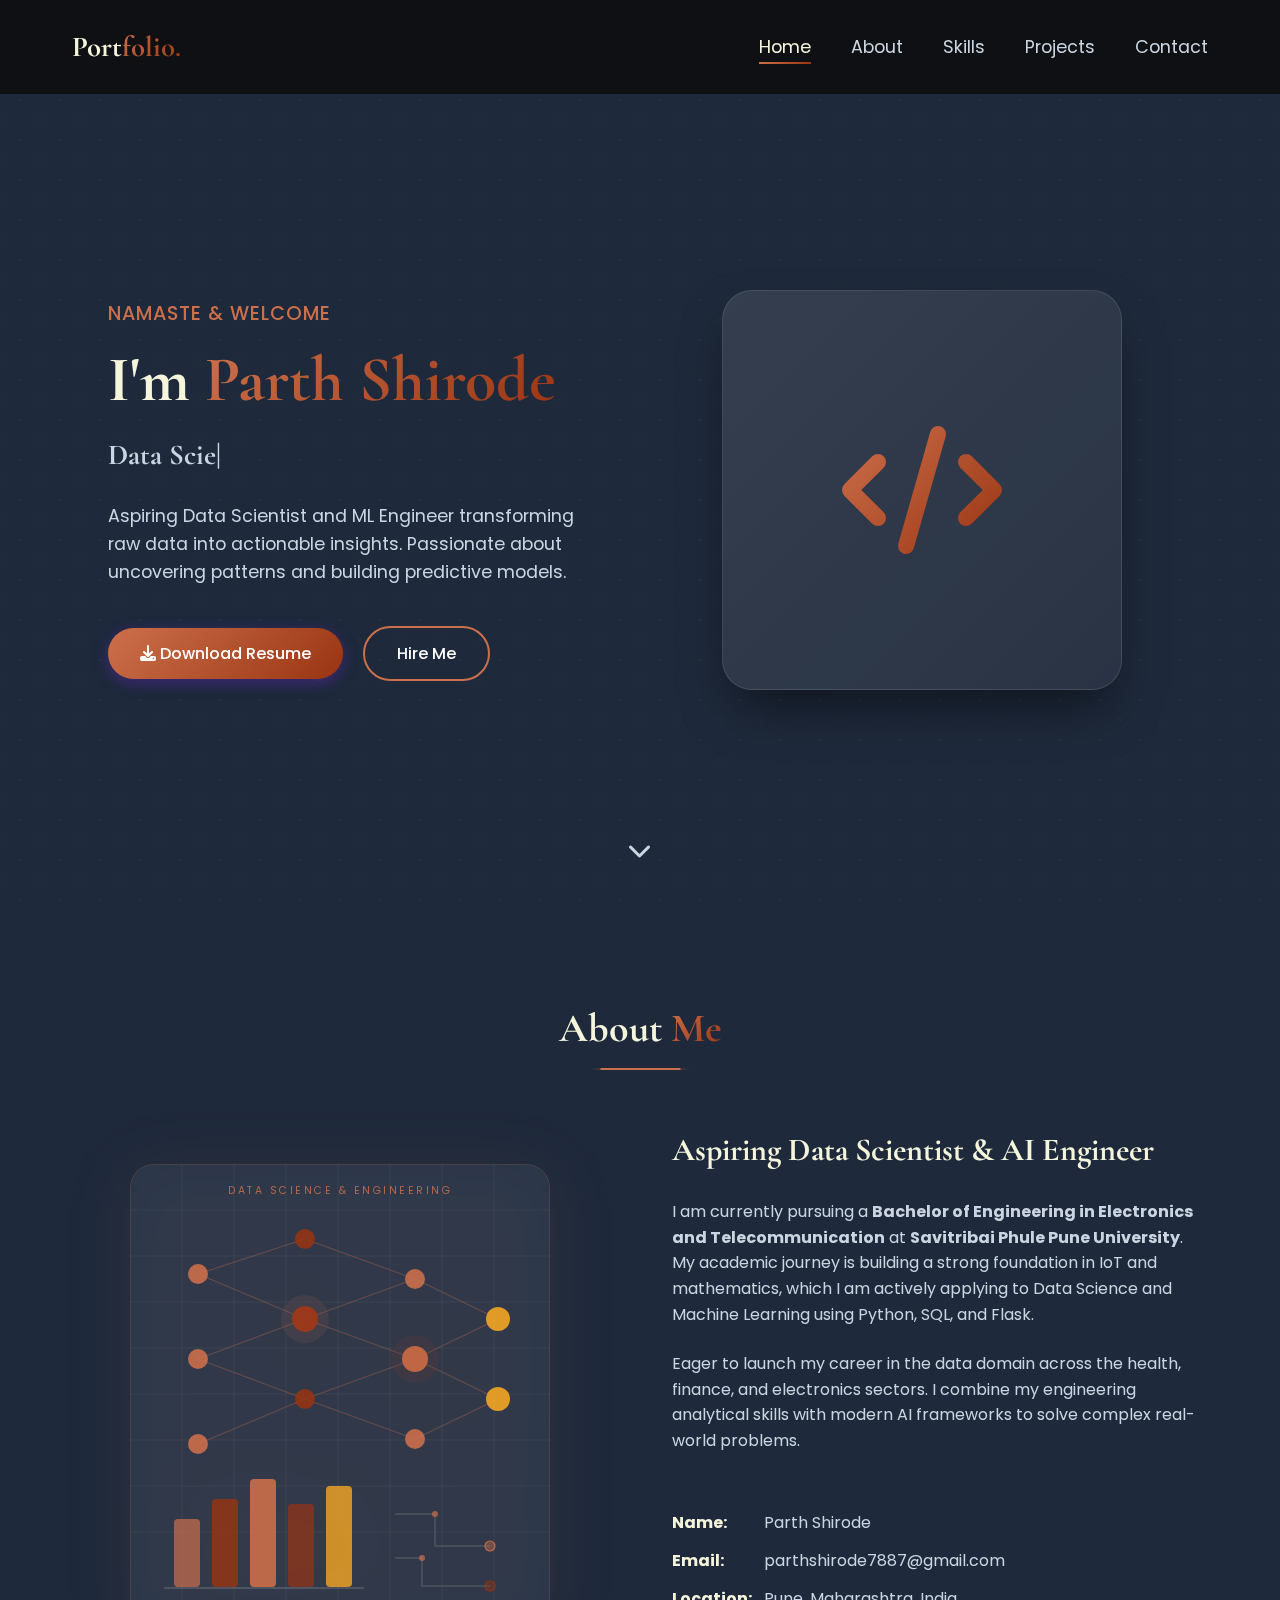
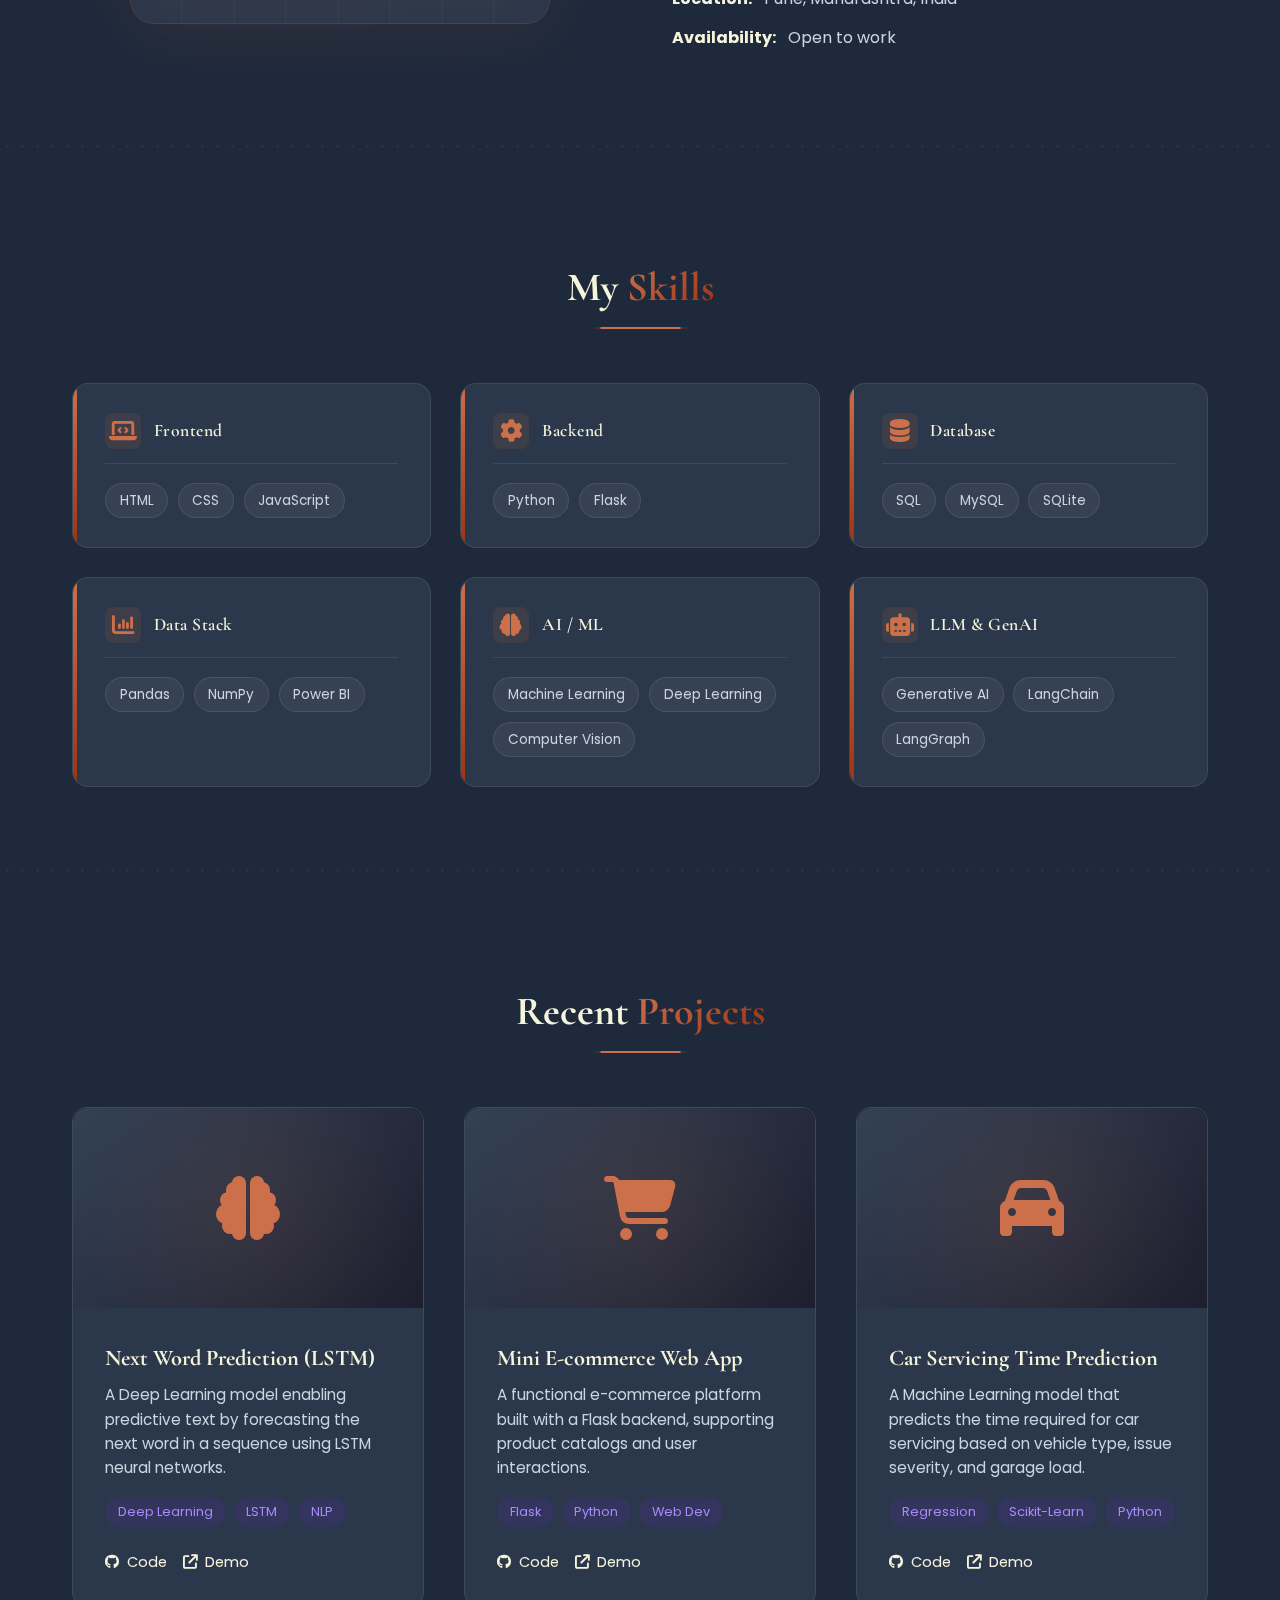
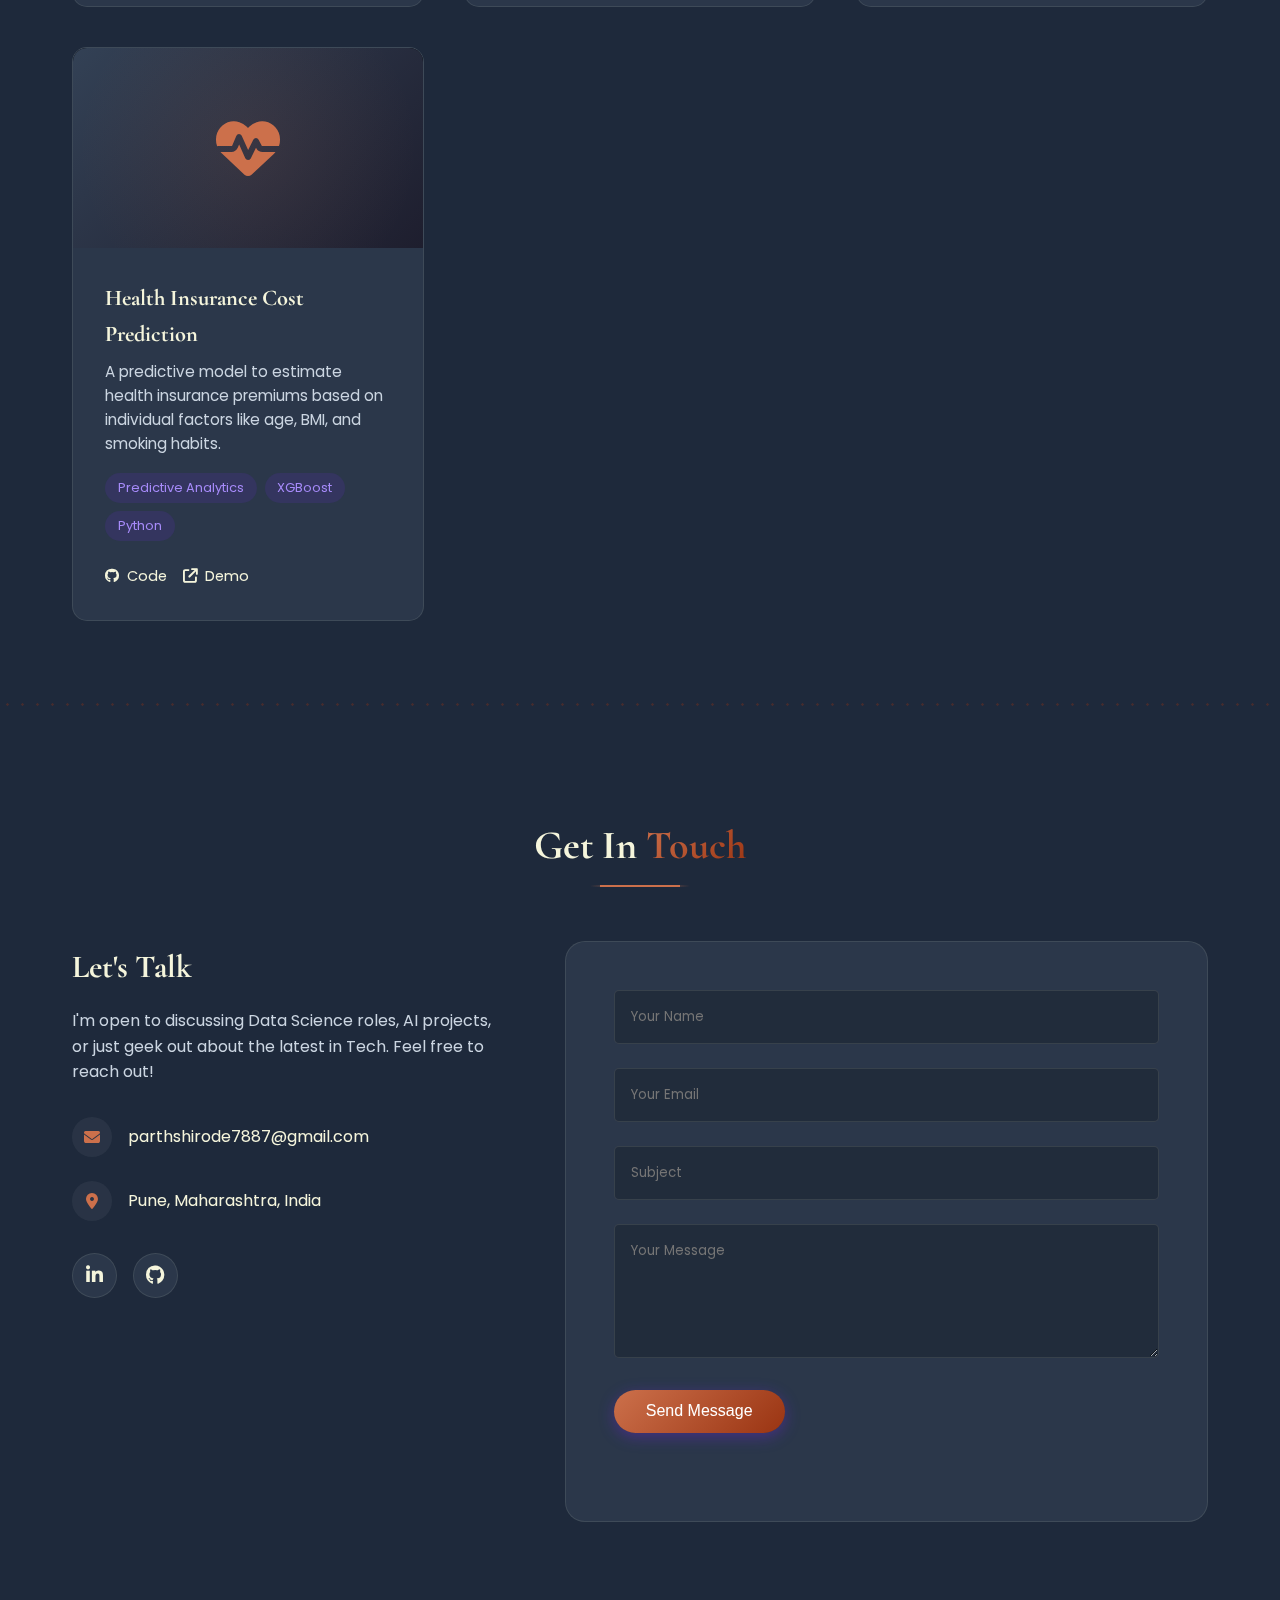
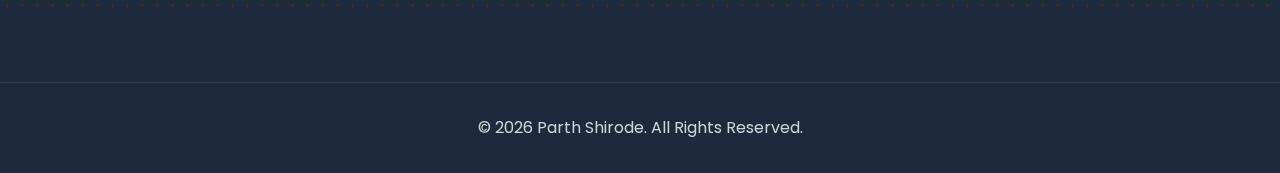
<file: index.html>
﻿<!DOCTYPE html>
<html lang="en">

<head>
    <meta charset="UTF-8">
    <meta name="viewport" content="width=device-width, initial-scale=1.0">
    <title>Portfolio | Creative Developer</title>
    <meta name="description" content="Portfolio of a passionate fresher developer showcasing skills and projects.">
    <link rel="preconnect" href="https://fonts.googleapis.com">
    <link rel="preconnect" href="https://fonts.gstatic.com" crossorigin>
    <link
        href="https://fonts.googleapis.com/css2?family=Poppins:wght@300;400;500;600&family=Cormorant+Garamond:wght@400;500;600;700&display=swap"
        rel="stylesheet">
    <link rel="stylesheet" href="style.css">
    <link rel="stylesheet" href="https://cdnjs.cloudflare.com/ajax/libs/font-awesome/6.4.0/css/all.min.css">
</head>

<body>
    <div class="background-pattern">
        <div class="mandala mandala-1"></div>
        <div class="mandala mandala-2"></div>
        <div class="mandala mandala-3"></div>
    </div>

    <header class="header">
        <div class="container nav-container">
            <a href="#" class="logo">Port<span class="accent">folio.</span></a>
            <nav class="nav">
                <ul class="nav-list">
                    <li class="nav-item"><a href="#home" class="nav-link active">Home</a></li>
                    <li class="nav-item"><a href="#about" class="nav-link">About</a></li>
                    <li class="nav-item"><a href="#skills" class="nav-link">Skills</a></li>
                    <li class="nav-item"><a href="#projects" class="nav-link">Projects</a></li>
                    <li class="nav-item"><a href="#contact" class="nav-link">Contact</a></li>
                </ul>
                <div class="hamburger">
                    <span class="bar"></span>
                    <span class="bar"></span>
                    <span class="bar"></span>
                </div>
            </nav>
        </div>
    </header>

    <main>
        <section id="home" class="hero">
            <div class="container hero-container">
                <div class="hero-content">
                    <p class="subtitle">Namaste & Welcome</p>
                    <h1 class="title">I'm <span class="accent-text">Parth Shirode</span></h1>
                    <h2 class="typing-text"><span class="dynamic-text"></span><span class="cursor">|</span></h2>
                    <p class="description">
                        Aspiring Data Scientist and ML Engineer transforming raw data into actionable insights.
                        Passionate about uncovering patterns and building predictive models.
                    </p>
                    <div class="cta-buttons">
                        <a href="PARTH_SHIRODE_DS.pdf" class="btn btn-primary" download><i class="fa-solid fa-download"></i>
                            Download Resume</a>
                        <a href="#contact" class="btn btn-outline">Hire Me</a>
                    </div>
                </div>
                <div class="hero-visual">
                    <div class="visual-card-wrapper">
                        <!-- Placeholder for 3D element or Image -->
                        <div class="glass-card profile-card">
                            <i class="fa-solid fa-code display-icon"></i>
                        </div>
                    </div>
                </div>
            </div>
            <a href="#about" class="scroll-down">
                <i class="fa-solid fa-chevron-down"></i>
            </a>
        </section>

        <section id="about" class="section about">
            <div class="container">
                <h2 class="section-title">About <span class="accent">Me</span></h2>
                <div class="about-content">
                    <!-- Left: DS and Engineering Illustration -->
                    <div class="about-image">
                        <svg viewBox="0 0 420 460" xmlns="http://www.w3.org/2000/svg" class="about-svg">
                            <rect width="420" height="460" rx="24" fill="rgba(51,65,85,0.55)"
                                stroke="rgba(204,112,75,0.25)" stroke-width="1.5" />
                            <g stroke="rgba(245,245,220,0.05)" stroke-width="1">
                                <line x1="0" y1="46" x2="420" y2="46" />
                                <line x1="0" y1="92" x2="420" y2="92" />
                                <line x1="0" y1="138" x2="420" y2="138" />
                                <line x1="0" y1="184" x2="420" y2="184" />
                                <line x1="0" y1="230" x2="420" y2="230" />
                                <line x1="0" y1="276" x2="420" y2="276" />
                                <line x1="0" y1="322" x2="420" y2="322" />
                                <line x1="0" y1="368" x2="420" y2="368" />
                                <line x1="52" y1="0" x2="52" y2="460" />
                                <line x1="104" y1="0" x2="104" y2="460" />
                                <line x1="156" y1="0" x2="156" y2="460" />
                                <line x1="208" y1="0" x2="208" y2="460" />
                                <line x1="260" y1="0" x2="260" y2="460" />
                                <line x1="312" y1="0" x2="312" y2="460" />
                                <line x1="364" y1="0" x2="364" y2="460" />
                            </g>
                            <g stroke="rgba(204,112,75,0.35)" stroke-width="1.2" fill="none">
                                <line x1="68" y1="110" x2="175" y2="75" />
                                <line x1="68" y1="110" x2="175" y2="155" />
                                <line x1="68" y1="195" x2="175" y2="155" />
                                <line x1="68" y1="195" x2="175" y2="235" />
                                <line x1="68" y1="280" x2="175" y2="235" />
                                <line x1="175" y1="75" x2="285" y2="115" />
                                <line x1="175" y1="155" x2="285" y2="115" />
                                <line x1="175" y1="155" x2="285" y2="195" />
                                <line x1="175" y1="235" x2="285" y2="195" />
                                <line x1="175" y1="235" x2="285" y2="275" />
                                <line x1="285" y1="115" x2="368" y2="155" />
                                <line x1="285" y1="195" x2="368" y2="155" />
                                <line x1="285" y1="195" x2="368" y2="235" />
                                <line x1="285" y1="275" x2="368" y2="235" />
                            </g>
                            <circle cx="68" cy="110" r="10" fill="#cc704b" opacity="0.9" />
                            <circle cx="68" cy="195" r="10" fill="#cc704b" opacity="0.9" />
                            <circle cx="68" cy="280" r="10" fill="#cc704b" opacity="0.9" />
                            <circle cx="175" cy="75" r="10" fill="#9a3412" opacity="0.85" />
                            <circle cx="175" cy="155" r="13" fill="#9a3412" opacity="0.95" />
                            <circle cx="175" cy="235" r="10" fill="#9a3412" opacity="0.85" />
                            <circle cx="175" cy="155" r="24" fill="rgba(204,112,75,0.10)" />
                            <circle cx="285" cy="115" r="10" fill="#cc704b" opacity="0.9" />
                            <circle cx="285" cy="195" r="13" fill="#cc704b" opacity="0.95" />
                            <circle cx="285" cy="275" r="10" fill="#cc704b" opacity="0.9" />
                            <circle cx="285" cy="195" r="24" fill="rgba(154,52,18,0.10)" />
                            <circle cx="368" cy="155" r="12" fill="#f5a623" opacity="0.9" />
                            <circle cx="368" cy="235" r="12" fill="#f5a623" opacity="0.9" />
                            <rect x="44" y="355" width="26" height="68" rx="4" fill="rgba(204,112,75,0.70)" />
                            <rect x="82" y="335" width="26" height="88" rx="4" fill="rgba(154,52,18,0.80)" />
                            <rect x="120" y="315" width="26" height="108" rx="4" fill="rgba(204,112,75,0.90)" />
                            <rect x="158" y="340" width="26" height="83" rx="4" fill="rgba(154,52,18,0.70)" />
                            <rect x="196" y="322" width="26" height="101" rx="4" fill="rgba(245,166,35,0.80)" />
                            <line x1="34" y1="424" x2="234" y2="424" stroke="rgba(245,245,220,0.2)"
                                stroke-width="1.5" />
                            <g stroke="rgba(245,245,220,0.15)" stroke-width="1.5" fill="none">
                                <polyline points="265,350 305,350 305,382 360,382" />
                                <polyline points="265,394 292,394 292,422 360,422" />
                            </g>
                            <circle cx="305" cy="350" r="3" fill="rgba(204,112,75,0.7)" />
                            <circle cx="292" cy="394" r="3" fill="rgba(204,112,75,0.7)" />
                            <circle cx="360" cy="382" r="5" fill="rgba(204,112,75,0.4)" stroke="rgba(204,112,75,0.9)"
                                stroke-width="1.2" />
                            <circle cx="360" cy="422" r="5" fill="rgba(154,52,18,0.4)" stroke="rgba(154,52,18,0.9)"
                                stroke-width="1.2" />
                            <text x="210" y="30" text-anchor="middle" font-family="Poppins,sans-serif" font-size="10.5"
                                fill="rgba(204,112,75,0.85)" letter-spacing="2.5">DATA SCIENCE &amp; ENGINEERING</text>
                        </svg>
                    </div>
                    <!-- Right: About Text -->
                    <div class="about-text">
                        <h3>Aspiring Data Scientist &amp; AI Engineer</h3>
                        <p>
                            I am currently pursuing a <strong>Bachelor of Engineering in Electronics and
                                Telecommunication</strong> at
                            <strong>Savitribai Phule Pune University</strong>.
                            My academic journey is building a strong foundation in IoT and mathematics, which I am
                            actively applying to Data Science
                            and Machine Learning using Python, SQL, and Flask.
                        </p>
                        <p>
                            Eager to launch my career in the data domain across the health, finance, and electronics
                            sectors.
                            I combine my engineering analytical skills with modern AI frameworks to solve complex
                            real-world problems.
                        </p>
                        <ul class="about-info">
                            <li><span>Name:</span> Parth Shirode</li>
                            <li><span>Email:</span> parthshirode7887@gmail.com</li>
                            <li><span>Location:</span> Pune, Maharashtra, India</li>
                            <li><span>Availability:</span> Open to work</li>
                        </ul>
                    </div>
                </div>
            </div>
        </section>

        <section id="skills" class="section skills">
            <div class="container">
                <h2 class="section-title">My <span class="accent">Skills</span></h2>
                <div class="skills-categories">

                    <div class="skill-group">
                        <div class="skill-group-header">
                            <i class="fa-solid fa-laptop-code"></i>
                            <h3>Frontend</h3>
                        </div>
                        <div class="skill-tags">
                            <span>HTML</span>
                            <span>CSS</span>
                            <span>JavaScript</span>
                        </div>
                    </div>

                    <div class="skill-group">
                        <div class="skill-group-header">
                            <i class="fa-solid fa-gear"></i>
                            <h3>Backend</h3>
                        </div>
                        <div class="skill-tags">
                            <span>Python</span>
                            <span>Flask</span>
                        </div>
                    </div>

                    <div class="skill-group">
                        <div class="skill-group-header">
                            <i class="fa-solid fa-database"></i>
                            <h3>Database</h3>
                        </div>
                        <div class="skill-tags">
                            <span>SQL</span>
                            <span>MySQL</span>
                            <span>SQLite</span>
                        </div>
                    </div>

                    <div class="skill-group">
                        <div class="skill-group-header">
                            <i class="fa-solid fa-chart-column"></i>
                            <h3>Data Stack</h3>
                        </div>
                        <div class="skill-tags">
                            <span>Pandas</span>
                            <span>NumPy</span>
                            <span>Power BI</span>
                        </div>
                    </div>

                    <div class="skill-group">
                        <div class="skill-group-header">
                            <i class="fa-solid fa-brain"></i>
                            <h3>AI / ML</h3>
                        </div>
                        <div class="skill-tags">
                            <span>Machine Learning</span>
                            <span>Deep Learning</span>
                            <span>Computer Vision</span>
                        </div>
                    </div>

                    <div class="skill-group">
                        <div class="skill-group-header">
                            <i class="fa-solid fa-robot"></i>
                            <h3>LLM &amp; GenAI</h3>
                        </div>
                        <div class="skill-tags">
                            <span>Generative AI</span>
                            <span>LangChain</span>
                            <span>LangGraph</span>
                        </div>
                    </div>

                </div>
            </div>
        </section>

        <section id="projects" class="section projects">
            <div class="container">
                <h2 class="section-title">Recent <span class="accent">Projects</span></h2>
                <div class="projects-grid">
                    <!-- Project 1: Next Word Prediction -->
                    <div class="project-card">
                        <div class="project-image">
                            <div class="project-visual">
                                <i class="fa-solid fa-brain"></i>
                            </div>
                        </div>
                        <div class="project-info">
                            <h3>Next Word Prediction (LSTM)</h3>
                            <p>A Deep Learning model enabling predictive text by forecasting the next word in a sequence
                                using LSTM neural networks.</p>
                            <div class="project-tags">
                                <span>Deep Learning</span>
                                <span>LSTM</span>
                                <span>NLP</span>
                            </div>
                            <div class="project-links">
                                <a href="https://github.com/parthshirode/Next_word_prediction" class="btn-sm"
                                    target="_blank"><i class="fa-brands fa-github"></i> Code</a>
                                <a href="https://nexxt-word-prediction.streamlit.app/" class="btn-sm" target="_blank"><i
                                        class="fa-solid fa-arrow-up-right-from-square"></i> Demo</a>
                            </div>
                        </div>
                    </div>
                    <!-- Project 2: Mini E-commerce -->
                    <div class="project-card">
                        <div class="project-image">
                            <div class="project-visual">
                                <i class="fa-solid fa-cart-shopping"></i>
                            </div>
                        </div>
                        <div class="project-info">
                            <h3>Mini E-commerce Web App</h3>
                            <p>A functional e-commerce platform built with a Flask backend, supporting product catalogs
                                and user interactions.</p>
                            <div class="project-tags">
                                <span>Flask</span>
                                <span>Python</span>
                                <span>Web Dev</span>
                            </div>
                            <div class="project-links">
                                <a href="https://github.com/parthshirode/Mini_Ecommerce_Webapp" class="btn-sm"
                                    target="_blank"><i class="fa-brands fa-github"></i> Code</a>
                                <a href="https://mini-ecommerce-webapp.onrender.com" class="btn-sm" target="_blank"><i
                                        class="fa-solid fa-arrow-up-right-from-square"></i> Demo</a>
                            </div>
                        </div>
                    </div>
                    <!-- Project 3: Car Servicing Time Prediction -->
                    <div class="project-card">
                        <div class="project-image">
                            <div class="project-visual">
                                <i class="fa-solid fa-car"></i>
                            </div>
                        </div>
                        <div class="project-info">
                            <h3>Car Servicing Time Prediction</h3>
                            <p>A Machine Learning model that predicts the time required for car servicing based on
                                vehicle type, issue severity, and garage load.</p>
                            <div class="project-tags">
                                <span>Regression</span>
                                <span>Scikit-Learn</span>
                                <span>Python</span>
                            </div>
                            <div class="project-links">
                                <a href="https://github.com/parthshirode/Car-Servicing-Time-Prediction" class="btn-sm"
                                    target="_blank"><i class="fa-brands fa-github"></i> Code</a>
                                <a href="https://car-servicing-time-prediction-11kz.onrender.com" class="btn-sm"
                                    target="_blank"><i class="fa-solid fa-arrow-up-right-from-square"></i> Demo</a>
                            </div>
                        </div>
                    </div>

                    <!-- Project 4: Health Insurance Cost Prediction -->
                    <div class="project-card">
                        <div class="project-image">
                            <div class="project-visual">
                                <i class="fa-solid fa-heart-pulse"></i>
                            </div>
                        </div>
                        <div class="project-info">
                            <h3>Health Insurance Cost Prediction</h3>
                            <p>A predictive model to estimate health insurance premiums based on individual factors like
                                age, BMI, and smoking habits.</p>
                            <div class="project-tags">
                                <span>Predictive Analytics</span>
                                <span>XGBoost</span>
                                <span>Python</span>
                            </div>
                            <div class="project-links">
                                <a href="Ihttps://github.com/parthshirode/Health_Insurance_Prediction" class="btn-sm"
                                    target="_blank"><i class="fa-brands fa-github"></i> Code</a>
                                <a href="https://health-insurance-prediction-nc06.onrender.com" class="btn-sm"
                                    target="_blank"><i class="fa-solid fa-arrow-up-right-from-square"></i> Demo</a>
                            </div>
                        </div>
                    </div>
                </div>
            </div>
        </section>

        <section id="contact" class="section contact">
            <div class="container">
                <h2 class="section-title">Get In <span class="accent">Touch</span></h2>
                <div class="contact-wrapper">
                    <div class="contact-info">
                        <h3>Let's Talk</h3>
                        <p>I'm open to discussing Data Science roles, AI projects, or just geek out about the latest in
                            Tech. Feel free to reach out!</p>
                        <div class="contact-details">
                            <div class="contact-item">
                                <i class="fa-solid fa-envelope"></i>
                                <span>parthshirode7887@gmail.com</span>
                            </div>
                            <div class="contact-item">
                                <i class="fa-solid fa-location-dot"></i>
                                <span>Pune, Maharashtra, India</span>
                            </div>
                        </div>
                        <div class="social-links">
                            <a href="https://linkedin.com/in/parth-shirode-573251256" target="_blank"><i
                                    class="fa-brands fa-linkedin-in"></i></a>
                            <a href="https://github.com/parthshirode" target="_blank"><i
                                    class="fa-brands fa-github"></i></a>
                        </div>
                    </div>
                    <form class="contact-form" id="contact-form" action="https://formspree.io/f/mqedlrgk" method="POST">
                        <div class="form-group">
                            <input type="text" name="name" placeholder="Your Name" required>
                        </div>
                        <div class="form-group">
                            <input type="email" name="email" placeholder="Your Email" required>
                        </div>
                        <div class="form-group">
                            <input type="text" name="subject" placeholder="Subject" required>
                        </div>
                        <div class="form-group">
                            <textarea name="message" placeholder="Your Message" rows="5" required></textarea>
                        </div>
                        <button type="submit" class="btn btn-primary">Send Message</button>
                        <p id="form-status" class="form-status"></p>
                    </form>
                    </form>
                </div>
            </div>
        </section>
    </main>

    <footer class="footer">
        <div class="container">
            <p>&copy; 2026 Parth Shirode. All Rights Reserved.</p>
        </div>
    </footer>

    <script src="script.js"></script>
</body>

</html>
</file>
<file: style.css>
﻿:root {
    --bg-color: #1e293b;
    /* Deep Indigo/Slate */
    --bg-secondary: #334155;
    --text-primary: #f5f5dc;
    /* Warm Sand/Beige */
    --text-secondary: #cbd5e1;
    /* Muted Blue-Grey */
    --accent-color: #cc704b;
    /* Terracotta */
    --accent-deep: #9a3412;
    /* Dark Rust */
    --accent-gradient: linear-gradient(135deg, #cc704b 0%, #9a3412 100%);
    --card-bg: rgba(51, 65, 85, 0.6);
    /* Matte Slate */
    --border-color: rgba(245, 245, 220, 0.1);
    /* Subtle Beige */
    --font-heading: 'Cormorant Garamond', serif;
    --font-body: 'Poppins', sans-serif;
    --transition: all 0.3s ease;
}

* {
    margin: 0;
    padding: 0;
    box-sizing: border-box;
}

html {
    scroll-behavior: smooth;
}

body {
    font-family: var(--font-body);
    background-color: var(--bg-color);
    color: var(--text-primary);
    line-height: 1.6;
    overflow-x: hidden;
}

/* Background Effects */
.background-pattern {
    position: fixed;
    top: 0;
    left: 0;
    width: 100%;
    height: 100vh;
    z-index: -1;
    pointer-events: none;
    overflow: hidden;
    /* Subtle Jaali / Lattice Pattern */
    background-image:
        radial-gradient(circle, #f5f5dc 1px, transparent 1px),
        radial-gradient(circle, #f5f5dc 1px, transparent 1px);
    background-size: 40px 40px;
    background-position: 0 0, 20px 20px;
    opacity: 0.05;
}

/* No more spinning mandalas - keeping it clean */
.mandala {
    display: none;
}

@keyframes rotate {
    0% {
        transform: rotate(0deg);
    }

    100% {
        transform: rotate(360deg);
    }
}

@keyframes rotate-reverse {
    0% {
        transform: rotate(0deg);
    }

    100% {
        transform: rotate(-360deg);
    }
}

@keyframes pulse-glow {
    0% {
        transform: scale(1);
        opacity: 0.3;
    }

    100% {
        transform: scale(1.1);
        opacity: 0.6;
    }
}

/* Typography & Utilities */
h1,
h2,
h3,
h4,
h5,
h6 {
    font-family: var(--font-heading);
    color: var(--text-primary);
}

a {
    text-decoration: none;
    color: inherit;
    transition: var(--transition);
}

ul {
    list-style: none;
}

.container {
    max-width: 1200px;
    margin: 0 auto;
    padding: 0 2rem;
}

.section {
    padding: 6rem 0;
    position: relative;
}

.section::after {
    content: '';
    position: absolute;
    bottom: 0;
    left: 0;
    width: 100%;
    height: 20px;
    background-image: radial-gradient(circle, var(--accent-deep) 1px, transparent 1.5px);
    background-size: 15px 15px;
    opacity: 0.3;
}

.section-title {
    font-size: 2.5rem;
    text-align: center;
    margin-bottom: 4rem;
    position: relative;
    display: inline-block;
    left: 50%;
    transform: translateX(-50%);
}

.section-title::after {
    content: '';
    /* Removed diamond */
    position: absolute;
    bottom: -10px;
    left: 50%;
    transform: translateX(-50%);
    width: 80px;
    height: 2px;
    background: var(--accent-color);
}

.section-title::before {
    content: '';
    position: absolute;
    bottom: -10px;
    left: 50%;
    transform: translateX(-50%);
    width: 100px;
    height: 2px;
    background: linear-gradient(90deg, transparent, var(--accent-color), transparent);
}

.accent {
    color: var(--accent-color);
    /* Fallback */
    background: var(--accent-gradient);
    -webkit-background-clip: text;
    background-clip: text;
    -webkit-text-fill-color: transparent;
}

/* Buttons */
.btn {
    display: inline-block;
    padding: 0.8rem 2rem;
    border-radius: 50px;
    font-weight: 500;
    cursor: pointer;
    font-size: 1rem;
    border: none;
    transition: var(--transition);
}

.btn-primary {
    background: var(--accent-gradient);
    color: white;
    box-shadow: 0 4px 15px rgba(109, 40, 217, 0.4);
}

.btn-primary:hover {
    transform: translateY(-3px);
    box-shadow: 0 8px 25px rgba(109, 40, 217, 0.6);
}

.btn-outline {
    background: transparent;
    border: 2px solid var(--accent-color);
    color: white;
    margin-left: 1rem;
}

.btn-outline:hover {
    background: rgba(109, 40, 217, 0.1);
    transform: translateY(-3px);
}

.contact-form button:hover {
    background: var(--accent-deep);
    transform: translateY(-2px);
}

.form-status {
    margin-top: 1rem;
    font-size: 0.9rem;
    text-align: center;
    min-height: 1.5rem;
    transition: var(--transition);
}

.form-status.success {
    color: #4ade80;
    /* Green */
}

.form-status.error {
    color: #f87171;
    /* Red */
}

.form-status.sending {
    color: var(--text-secondary);
}

/* Header */
.header {
    position: fixed;
    top: 0;
    left: 0;
    width: 100%;
    z-index: 1000;
    padding: 1.5rem 0;
    transition: var(--transition);
    background: rgba(10, 10, 10, 0.8);
    backdrop-filter: blur(10px);
}

.nav-container {
    display: flex;
    justify-content: space-between;
    align-items: center;
}

.logo {
    font-size: 1.8rem;
    font-weight: 700;
    font-family: var(--font-heading);
}

.nav-list {
    display: flex;
    gap: 2.5rem;
}

.nav-link {
    font-size: 1.1rem;
    color: var(--text-secondary);
    position: relative;
}

.nav-link:hover,
.nav-link.active {
    color: var(--text-primary);
}

.nav-link::after {
    content: '';
    position: absolute;
    bottom: -5px;
    left: 0;
    width: 0;
    height: 2px;
    background: var(--accent-gradient);
    transition: var(--transition);
}

.nav-link:hover::after,
.nav-link.active::after {
    width: 100%;
}

.hamburger {
    display: none;
    cursor: pointer;
}

.bar {
    display: block;
    width: 25px;
    height: 3px;
    margin: 5px auto;
    transition: var(--transition);
    background-color: var(--text-primary);
}

/* Hero Section */
.hero {
    min-height: 100vh;
    display: flex;
    align-items: center;
    padding-top: 80px;
    /* Header height */
    position: relative;
}

.hero-container {
    display: grid;
    grid-template-columns: 1fr 1fr;
    gap: 4rem;
    align-items: center;
}

.subtitle {
    font-size: 1.2rem;
    color: var(--accent-color);
    margin-bottom: 1rem;
    font-weight: 500;
    letter-spacing: 1px;
    text-transform: uppercase;
}

.title {
    font-size: 4rem;
    line-height: 1.1;
    margin-bottom: 1rem;
}

.accent-text {
    background: var(--accent-gradient);
    -webkit-background-clip: text;
    background-clip: text;
    -webkit-text-fill-color: transparent;
}

.typing-text {
    font-size: 1.8rem;
    margin-bottom: 1.5rem;
    color: var(--text-secondary);
}

.description {
    font-size: 1.1rem;
    color: var(--text-secondary);
    max-width: 500px;
    margin-bottom: 2.5rem;
}

.hero-visual {
    display: flex;
    justify-content: center;
    align-items: center;
}

.visual-card-wrapper {
    position: relative;
    width: 400px;
    height: 400px;
}

.glass-card {
    width: 100%;
    height: 100%;
    background: linear-gradient(135deg, rgba(255, 255, 255, 0.1), rgba(255, 255, 255, 0.05));
    backdrop-filter: blur(20px);
    border-radius: 30px;
    border: 1px solid rgba(255, 255, 255, 0.1);
    box-shadow: 0 25px 50px -12px rgba(0, 0, 0, 0.5);
    display: flex;
    justify-content: center;
    align-items: center;
    animation: border-pulse 4s infinite alternate;
}

.display-icon {
    font-size: 8rem;
    background: var(--accent-gradient);
    -webkit-background-clip: text;
    background-clip: text;
    -webkit-text-fill-color: transparent;
}

.scroll-down {
    position: absolute;
    bottom: 30px;
    left: 50%;
    transform: translateX(-50%);
    color: var(--text-secondary);
    font-size: 1.5rem;
    animation: bounce 2s infinite;
}

@keyframes bounce {

    0%,
    20%,
    50%,
    80%,
    100% {
        transform: translateY(0) translateX(-50%);
    }

    40% {
        transform: translateY(-10px) translateX(-50%);
    }

    60% {
        transform: translateY(-5px) translateX(-50%);
    }
}

/* About Section */
.about-content {
    display: grid;
    grid-template-columns: 1fr 1fr;
    gap: 4rem;
    align-items: center;
}

.about-image {
    display: flex;
    justify-content: center;
    align-items: center;
}

.about-svg {
    width: 100%;
    max-width: 420px;
    height: auto;
    border-radius: 24px;
    filter: drop-shadow(0 8px 32px rgba(204, 112, 75, 0.18));
    transition: filter 0.3s ease;
}

.about-svg:hover {
    filter: drop-shadow(0 12px 40px rgba(204, 112, 75, 0.32));
}

.about-text {
    width: 100%;
}

.image-placeholder {
    width: 100%;
    height: 400px;
    background: rgba(255, 255, 255, 0.05);
    border-radius: 20px;
    border: 1px solid var(--border-color);
}

.about-text h3 {
    font-size: 2rem;
    margin-bottom: 1.5rem;
}

.about-text p {
    color: var(--text-secondary);
    margin-bottom: 1.5rem;
}

.about-info {
    margin-top: 2rem;
    display: inline-flex;
    flex-direction: column;
    align-items: flex-start;
    text-align: left;
}

.about-info li {
    margin-bottom: 0.8rem;
    color: var(--text-secondary);
}

.about-info span {
    font-weight: 700;
    color: var(--text-primary);
    margin-right: 0.5rem;
    min-width: 80px;
    display: inline-block;
}

/* Skills Section */
.skills-categories {
    display: grid;
    grid-template-columns: repeat(auto-fit, minmax(300px, 1fr));
    gap: 1.8rem;
}

.skill-group {
    background: var(--card-bg);
    border: 1px solid var(--border-color);
    border-radius: 16px;
    padding: 1.8rem 2rem;
    transition: var(--transition);
    position: relative;
    overflow: hidden;
}

.skill-group::before {
    content: "";
    position: absolute;
    top: 0;
    left: 0;
    width: 4px;
    height: 100%;
    background: var(--accent-gradient);
    border-radius: 16px 0 0 16px;
}

.skill-group:hover {
    transform: translateY(-4px);
    border-color: rgba(204, 112, 75, 0.5);
    box-shadow: 0 10px 30px rgba(0, 0, 0, 0.3);
}

.skill-group-header {
    display: flex;
    align-items: center;
    gap: 0.8rem;
    margin-bottom: 1.2rem;
    padding-bottom: 0.9rem;
    border-bottom: 1px solid var(--border-color);
}

.skill-group-header i {
    font-size: 1.4rem;
    color: var(--accent-color);
    width: 36px;
    height: 36px;
    background: rgba(204, 112, 75, 0.12);
    border-radius: 8px;
    display: flex;
    align-items: center;
    justify-content: center;
    flex-shrink: 0;
}

.skill-group-header h3 {
    font-size: 1.1rem;
    font-weight: 600;
    color: var(--text-primary);
    letter-spacing: 0.5px;
}

.skill-tags {
    display: flex;
    flex-wrap: wrap;
    gap: 0.6rem;
}

.skill-tags span {
    font-size: 0.85rem;
    background: rgba(245, 245, 220, 0.06);
    color: var(--text-secondary);
    border: 1px solid var(--border-color);
    padding: 0.35rem 0.85rem;
    border-radius: 20px;
    transition: var(--transition);
    cursor: default;
}

.skill-tags span:hover {
    background: rgba(204, 112, 75, 0.15);
    color: var(--text-primary);
    border-color: rgba(204, 112, 75, 0.4);
}

/* Project Visuals (Icon Fallback) */
.project-visual {
    width: 100%;
    height: 100%;
    background: linear-gradient(135deg, var(--bg-secondary) 0%, #1e1e2e 100%);
    display: flex;
    align-items: center;
    justify-content: center;
    position: relative;
    overflow: hidden;
}

.project-visual i {
    font-size: 4rem;
    color: var(--accent-color);
    z-index: 2;
    transition: transform 0.3s ease;
}

.project-visual::after {
    content: '';
    position: absolute;
    width: 120%;
    height: 120%;
    background: radial-gradient(circle, rgba(204, 112, 75, 0.1) 0%, transparent 70%);
    top: -10%;
    left: -10%;
    z-index: 1;
}

.project-card:hover .project-visual i {
    transform: scale(1.1) rotate(-5deg);
    color: var(--text-primary);
}

/* Projects Section */
.projects-grid {
    display: grid;
    grid-template-columns: repeat(auto-fit, minmax(320px, 1fr));
    gap: 2.5rem;
}

.project-card {
    background: var(--card-bg);
    border-radius: 15px;
    overflow: hidden;
    border: 1px solid var(--border-color);
    transition: var(--transition);
}

.project-card:hover {
    transform: translateY(-5px);
    box-shadow: 0 10px 30px rgba(0, 0, 0, 0.3);
}

.project-image {
    width: 100%;
    height: 200px;
    background: #000;
}

.img-placeholder-project {
    width: 100%;
    height: 100%;
    background: linear-gradient(45deg, #1a1a1a, #2a2a2a);
}

.project-info {
    padding: 2rem;
}

.project-info h3 {
    margin-bottom: 0.5rem;
    font-size: 1.4rem;
}

.project-info p {
    color: var(--text-secondary);
    font-size: 0.95rem;
    margin-bottom: 1rem;
}

.project-tags {
    display: flex;
    flex-wrap: wrap;
    gap: 0.5rem;
    margin-bottom: 1.5rem;
}

.project-tags span {
    font-size: 0.8rem;
    background: rgba(109, 40, 217, 0.15);
    color: #a78bfa;
    padding: 0.3rem 0.8rem;
    border-radius: 20px;
}

.project-links {
    display: flex;
    gap: 1rem;
}

.btn-sm {
    text-decoration: none;
    color: var(--text-primary);
    font-size: 0.9rem;
    display: flex;
    align-items: center;
    gap: 0.5rem;
}

.btn-sm:hover {
    color: var(--accent-color);
}

/* Contact Section */
.contact-wrapper {
    display: grid;
    grid-template-columns: 1fr 1.5fr;
    gap: 4rem;
}

.contact-info h3 {
    font-size: 2rem;
    margin-bottom: 1rem;
}

.contact-info p {
    color: var(--text-secondary);
    margin-bottom: 2rem;
}

.contact-item {
    display: flex;
    align-items: center;
    gap: 1rem;
    margin-bottom: 1.5rem;
}

.contact-item i {
    width: 40px;
    height: 40px;
    background: rgba(255, 255, 255, 0.05);
    border-radius: 50%;
    display: flex;
    justify-content: center;
    align-items: center;
    color: var(--accent-color);
}

.social-links {
    display: flex;
    gap: 1rem;
    margin-top: 2rem;
}

.social-links a {
    width: 45px;
    height: 45px;
    background: var(--card-bg);
    display: flex;
    justify-content: center;
    align-items: center;
    border-radius: 50%;
    font-size: 1.2rem;
    border: 1px solid var(--border-color);
}

.social-links a:hover {
    background: var(--accent-color);
    color: white;
    border-color: var(--accent-color);
}

.contact-form {
    background: var(--card-bg);
    padding: 3rem;
    border-radius: 20px;
    border: 1px solid var(--border-color);
}

.form-group {
    margin-bottom: 1.5rem;
}

.form-group input,
.form-group textarea {
    width: 100%;
    padding: 1rem;
    background: rgba(0, 0, 0, 0.2);
    border: 1px solid var(--border-color);
    border-radius: 5px;
    color: var(--text-primary);
    font-family: inherit;
    transition: var(--transition);
}

.form-group input:focus,
.form-group textarea:focus {
    outline: none;
    border-color: var(--accent-color);
}

/* Footer */
.footer {
    padding: 2rem 0;
    text-align: center;
    color: var(--text-secondary);
    border-top: 1px solid var(--border-color);
    margin-top: 4rem;
}

/* Responsive */
@media (max-width: 992px) {
    .hero-container {
        grid-template-columns: 1fr;
        text-align: center;
    }

    .hero-visual {
        margin-top: 2rem;
        order: -1;
        /* Show visual above text on tablets if desired, remove to keep below */
    }

    .description {
        margin-left: auto;
        margin-right: auto;
    }

    .about-content {
        grid-template-columns: 1fr;
    }

    .about-image {
        order: -1;
        /* Show image above text */
    }

    .contact-wrapper {
        grid-template-columns: 1fr;
    }
}

@media (max-width: 768px) {

    /* --- Section Spacing --- */
    .section {
        padding: 4rem 0;
    }

    .section-title {
        font-size: 2rem;
        margin-bottom: 2.5rem;
    }

    /* --- Navigation --- */
    .nav-list {
        position: fixed;
        top: 0;
        right: -100%;
        width: 75%;
        height: 100vh;
        background: var(--bg-color);
        flex-direction: column;
        justify-content: center;
        align-items: center;
        gap: 2rem;
        transition: right 0.3s ease;
        box-shadow: -5px 0 25px rgba(0, 0, 0, 0.6);
        z-index: 999;
    }

    .nav-list.active {
        right: 0;
    }

    .hamburger {
        display: block;
        z-index: 1001;
    }

    .hamburger.active .bar:nth-child(1) {
        transform: translateY(8px) rotate(45deg);
    }

    .hamburger.active .bar:nth-child(2) {
        opacity: 0;
    }

    .hamburger.active .bar:nth-child(3) {
        transform: translateY(-8px) rotate(-45deg);
    }

    /* --- Hero Section --- */
    .hero {
        padding-top: 70px;
        min-height: 100svh;
        /* Use small viewport height for mobile browsers */
    }

    .hero-container {
        grid-template-columns: 1fr;
        text-align: center;
        gap: 2rem;
    }

    .title {
        font-size: 2.4rem;
    }

    .typing-text {
        font-size: 1.4rem;
    }

    .subtitle {
        font-size: 1rem;
    }

    .description {
        font-size: 1rem;
        max-width: 100%;
        margin-left: auto;
        margin-right: auto;
    }

    .cta-buttons {
        display: flex;
        flex-direction: column;
        align-items: center;
        gap: 1rem;
    }

    .btn-outline {
        margin-left: 0;
        /* Remove left margin when stacked */
    }

    .hero-visual {
        order: -1;
        /* Show card above text on mobile */
        margin-top: 0;
    }

    .visual-card-wrapper {
        width: min(300px, 80vw);
        height: min(300px, 80vw);
    }

    /* --- About Section --- */
    .about-content {
        grid-template-columns: 1fr;
        gap: 2rem;
    }

    .about-image {
        order: -1;
    }

    .about-svg {
        max-width: 320px;
    }

    .about-text h3 {
        font-size: 1.6rem;
    }

    .image-placeholder {
        height: 280px;
    }

    /* --- Skills Section --- */
    .skills-categories {
        grid-template-columns: 1fr;
        gap: 1.2rem;
    }

    /* --- Projects Section --- */
    .projects-grid {
        grid-template-columns: 1fr;
        gap: 1.8rem;
    }

    /* --- Contact Section --- */
    .contact-wrapper {
        grid-template-columns: 1fr;
        gap: 2.5rem;
    }

    .contact-form {
        padding: 1.8rem;
    }

    .contact-info h3 {
        font-size: 1.6rem;
    }
}

@media (max-width: 480px) {

    /* Extra small phones */
    .container {
        padding: 0 1.2rem;
    }

    .title {
        font-size: 2rem;
    }

    .typing-text {
        font-size: 1.2rem;
    }

    .section-title {
        font-size: 1.7rem;
    }

    .logo {
        font-size: 1.5rem;
    }

    .btn {
        padding: 0.7rem 1.5rem;
        font-size: 0.95rem;
    }

    .visual-card-wrapper {
        width: min(260px, 85vw);
        height: min(260px, 85vw);
    }

    .contact-form {
        padding: 1.4rem;
    }

    .social-links {
        flex-wrap: wrap;
    }
}
</file>
